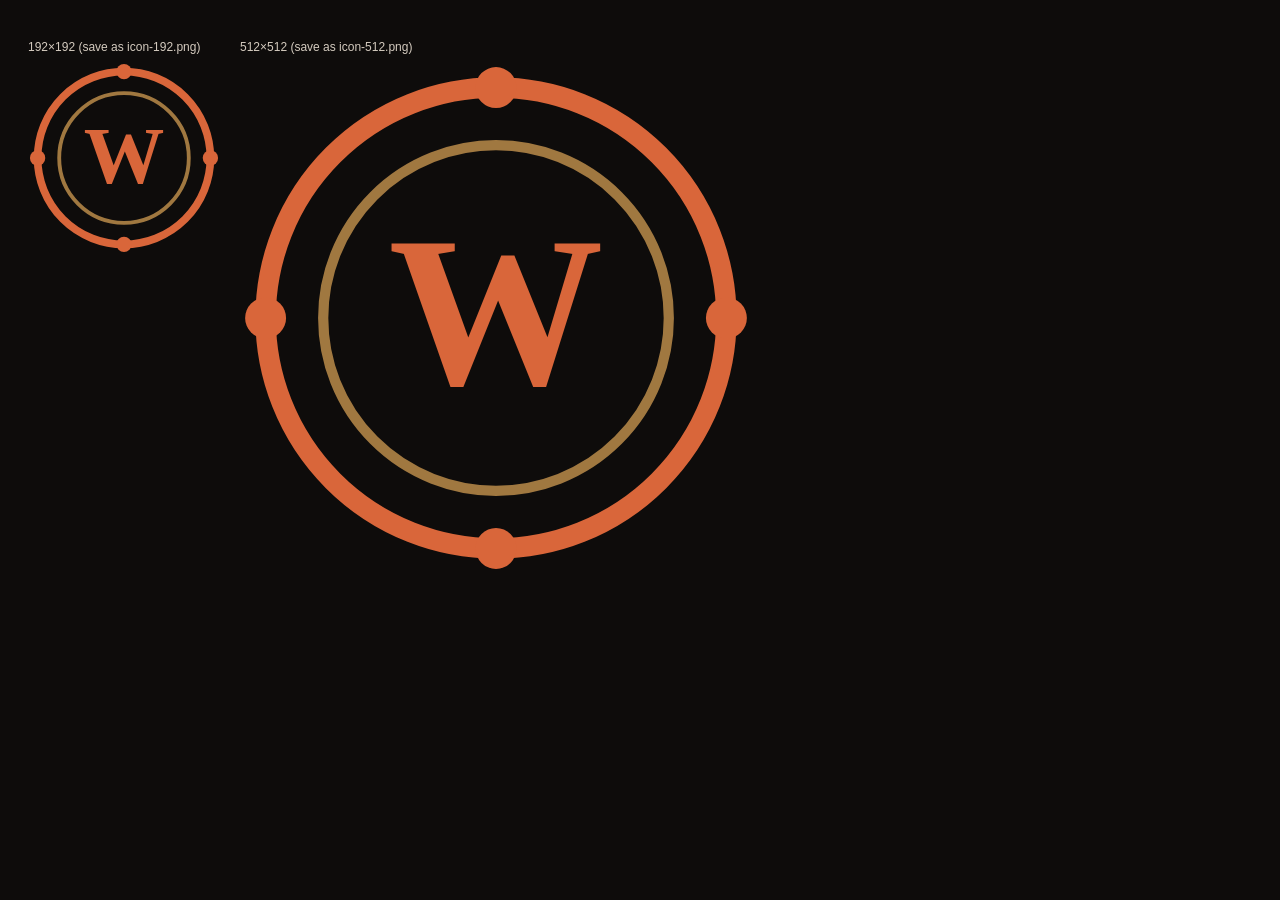
<file: assets/generate-icons.html>
<!DOCTYPE html>
<!-- 
  Quick placeholder icon generator.
  Open this in a browser, right-click each canvas → Save Image As
  Save as icon-192.png and icon-512.png in the /assets/ folder
-->
<html>
<body style="background:#0e0c0b;display:flex;gap:20px;padding:20px;align-items:flex-start">
<div>
  <p style="color:#d4cbbf;font-family:sans-serif;font-size:12px;margin-bottom:8px">192×192 (save as icon-192.png)</p>
  <canvas id="c192" width="192" height="192"></canvas>
</div>
<div>
  <p style="color:#d4cbbf;font-family:sans-serif;font-size:12px;margin-bottom:8px">512×512 (save as icon-512.png)</p>
  <canvas id="c512" width="512" height="512"></canvas>
</div>
<script>
function drawIcon(canvas) {
  const ctx = canvas.getContext('2d');
  const s = canvas.width;
  const cx = s/2, cy = s/2, r = s*0.45;
  
  // Background
  ctx.fillStyle = '#0e0c0b';
  ctx.fillRect(0,0,s,s);
  
  // Outer ring
  ctx.beginPath();
  ctx.arc(cx, cy, r, 0, Math.PI*2);
  ctx.strokeStyle = '#d9663a';
  ctx.lineWidth = s*0.04;
  ctx.stroke();
  
  // Inner ring
  ctx.beginPath();
  ctx.arc(cx, cy, r*0.75, 0, Math.PI*2);
  ctx.strokeStyle = '#a07840';
  ctx.lineWidth = s*0.02;
  ctx.stroke();
  
  // W letter
  ctx.fillStyle = '#d9663a';
  ctx.font = `bold ${s*0.42}px serif`;
  ctx.textAlign = 'center';
  ctx.textBaseline = 'middle';
  ctx.fillText('W', cx, cy + s*0.02);
  
  // Cross marks at cardinal points
  const pts = [[cx,cy-r],[cx,cy+r],[cx-r,cy],[cx+r,cy]];
  pts.forEach(([x,y]) => {
    ctx.beginPath();
    ctx.arc(x, y, s*0.04, 0, Math.PI*2);
    ctx.fillStyle = '#d9663a';
    ctx.fill();
  });
}
drawIcon(document.getElementById('c192'));
drawIcon(document.getElementById('c512'));
</script>
</body>
</html>
</file>
